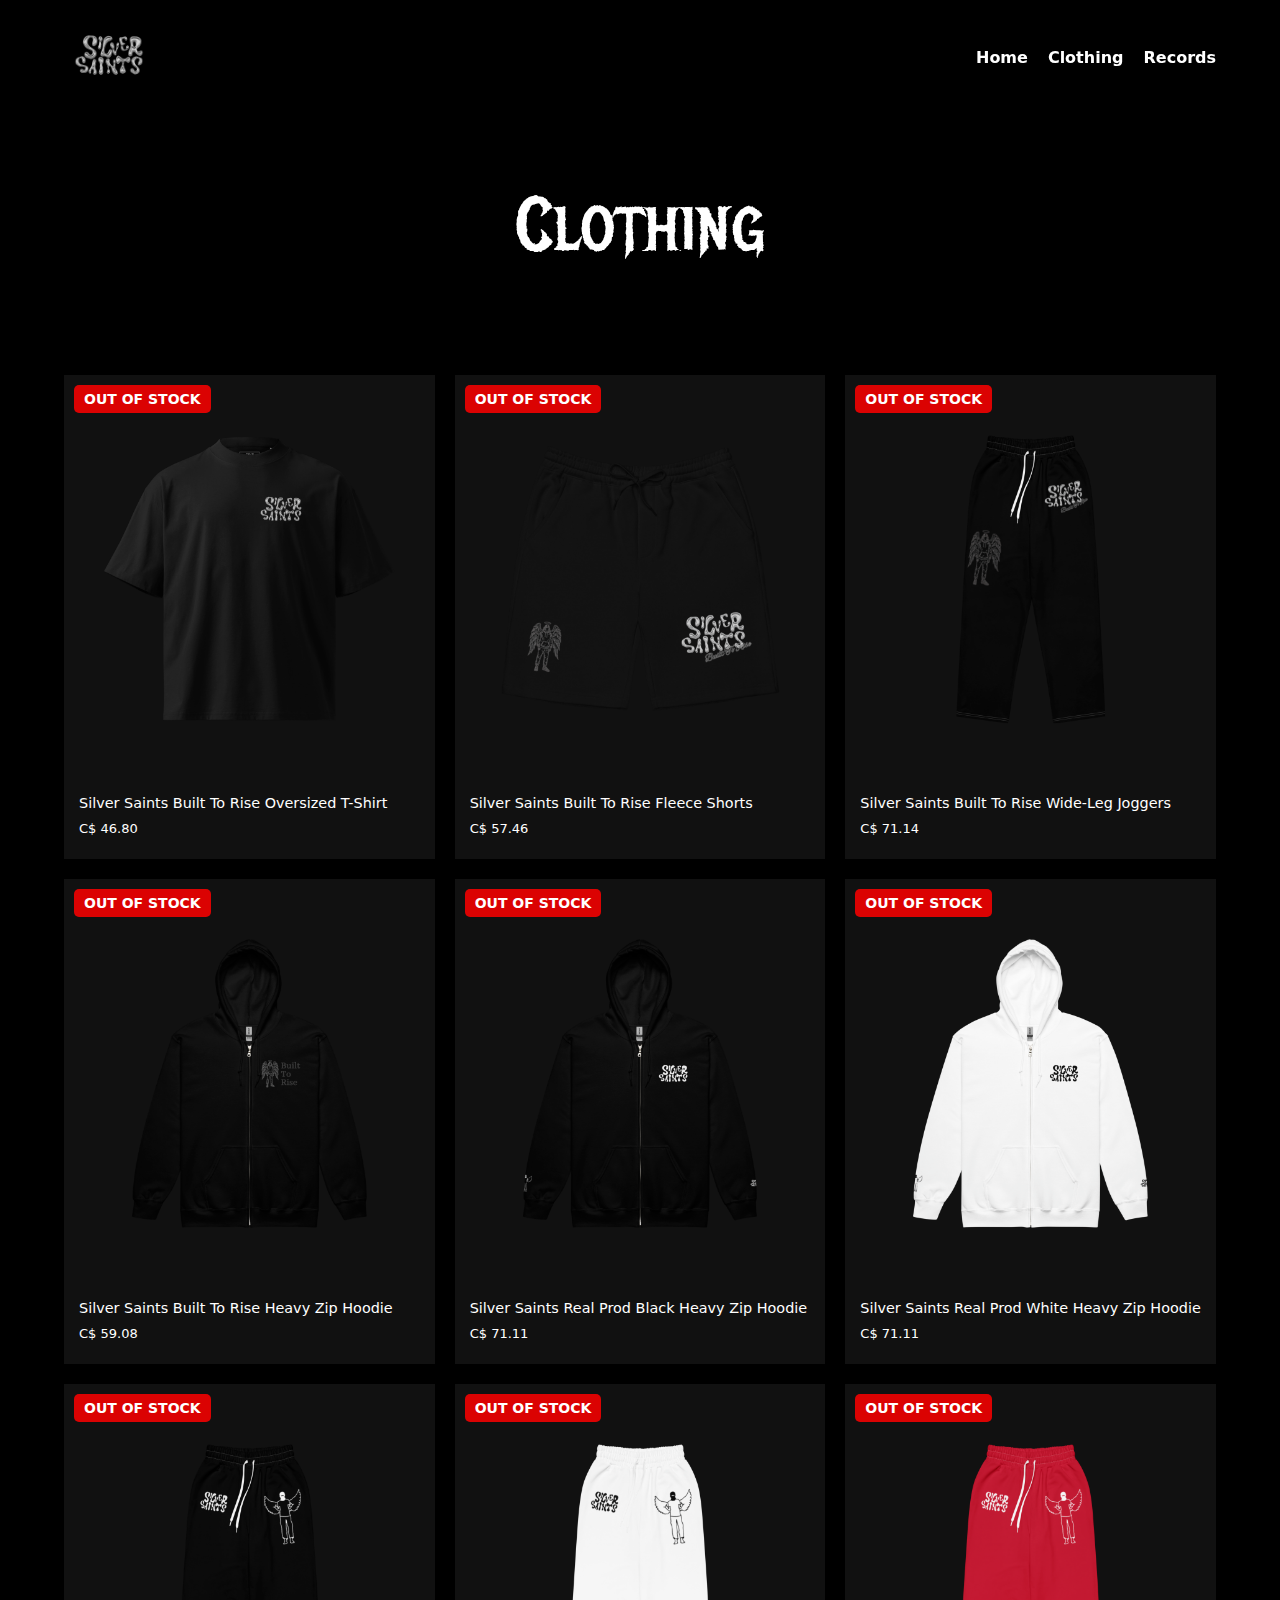
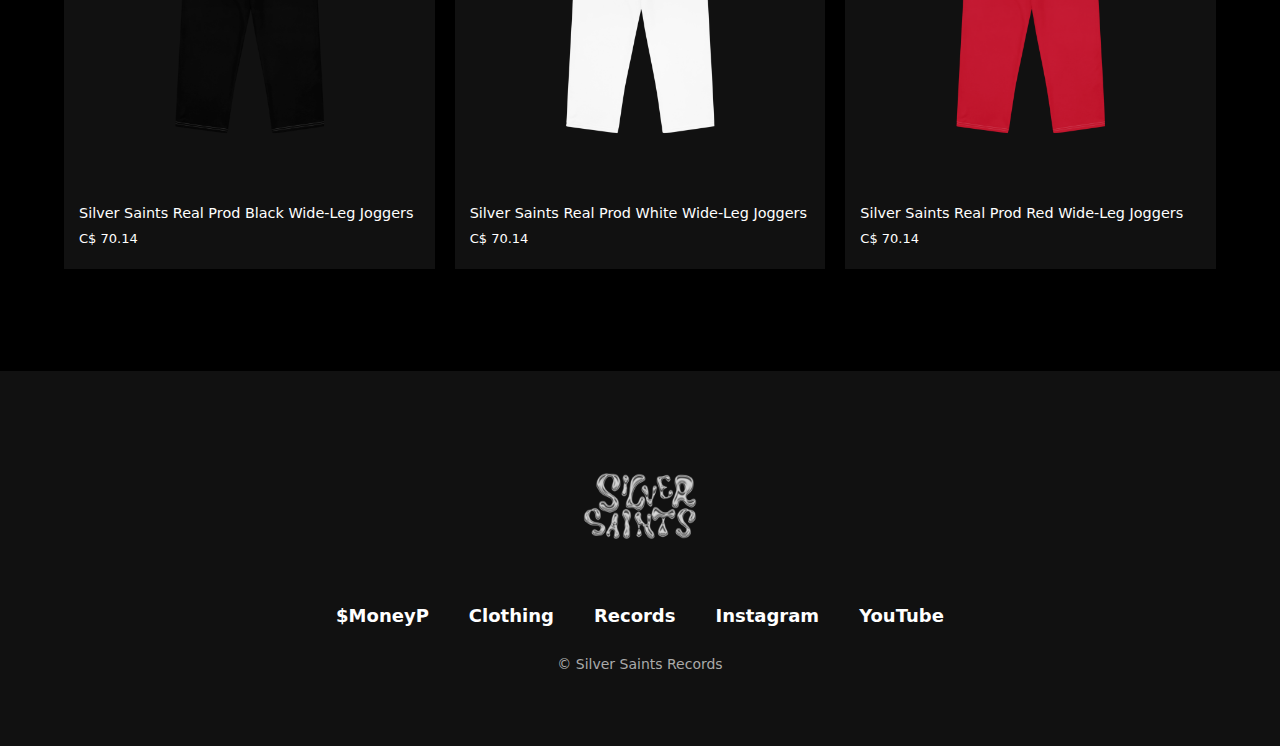
<file: clothing.html>
<!DOCTYPE html>
<html lang="en">
<head>
    <meta charset="UTF-8">
    <meta name="viewport" content="width=device-width, initial-scale=1.0">
    <title>Silver Saints - Clothing</title>
    <link rel="icon" type="image/png" href="Images/Main/Black.png">

    <link rel="stylesheet" href="Styles/main styles/header.css">
    <link rel="stylesheet" href="Styles/main styles/general.css">
    <link rel="stylesheet" href="Styles/main styles/footer.css">
    <link rel="stylesheet" href="Styles/clothing/main.css">

    <link rel="preconnect" href="https://fonts.googleapis.com">
    <link rel="preconnect" href="https://fonts.gstatic.com" crossorigin>
    <link href="https://fonts.googleapis.com/css2?family=Metal+Mania&display=swap" rel="stylesheet">
</head>
<body>
    <header class="header">
        <div class="right-section">
            <a href="index.html"><img class="logo" src="Images/Main/Silver Saints Logo Final.png" alt="Logo"></a>
        </div>

        <!-- Hamburger menu toggle (mobile only) -->
        <div class="menu-toggle" id="menu-toggle">&#9776;</div>

        <nav class="left-section" id="nav-links">
            <div class="mobile-logo">
                <a href="index.html"><img src="Images/Main/Silver Saints Logo Final.png" alt="Logo"></a>
            </div>
            <a class="clothing-link" href="index.html">Home</a>
            <a class="clothing-link" href="clothing.html">Clothing</a>
            <a class="clothing-link" href="records.html">Records</a>
        </nav>
    </header>
    <main>
        <section class="clothing-section">
            <p class="section-title">Clothing</p>
            <div class="clothing-grid">
                <div class="clothing-item">
                    <span class="out-of-stock">Out of Stock</span>
                    <div class="image-container">
                        <img src="Images/Clothing/Built To Rise/Silver Saints Built To Rise Oversized T-Shirt/front.png" alt="Front View" class="front">
                        <img src="Images/Clothing/Built To Rise/Silver Saints Built To Rise Oversized T-Shirt/back.png" alt="Back View" class="back">
                    </div>
                    <div class="clothing-info">
                        <p class="name">Silver Saints Built To Rise Oversized T-Shirt</p>
                        <p class="price">C$ 46.80</p>
                    </div>
                </div>
                <div class="clothing-item">
                    <span class="out-of-stock">Out of Stock</span>
                    <div class="image-container">
                        <img src="Images/Clothing/Built To Rise/Silver Saints Built To Rise Fleece Shorts/front.png" alt="Front View" class="front">
                        <img src="Images/Clothing/Built To Rise/Silver Saints Built To Rise Fleece Shorts/Back.png" alt="Back View" class="back">
                    </div>
                    <div class="clothing-info">
                        <p class="name">Silver Saints Built To Rise Fleece Shorts</p>
                        <p class="price">C$ 57.46</p>
                    </div>
                </div>
                <div class="clothing-item">
                    <span class="out-of-stock">Out of Stock</span>
                    <div class="image-container">
                        <img src="Images/Clothing/Built To Rise/Silver Saints Built To Rise Wide-Leg Joggers/front.png" alt="Front View" class="front">
                        <img src="Images/Clothing/Built To Rise/Silver Saints Built To Rise Wide-Leg Joggers/back.png" alt="Back View" class="back">
                    </div>
                    <div class="clothing-info">
                        <p class="name">Silver Saints Built To Rise Wide-Leg Joggers</p>
                        <p class="price">C$ 71.14</p>
                    </div>
                </div>
                <div class="clothing-item">
                    <span class="out-of-stock">Out of Stock</span>
                    <div class="image-container">
                        <img src="Images/Clothing/Built To Rise/Silver Saints Built To Rise Heavy Zip Hoodie/front.png" alt="Front View" class="front">
                        <img src="Images/Clothing/Built To Rise/Silver Saints Built To Rise Heavy Zip Hoodie/back.png" alt="Back View" class="back">
                    </div>
                    <div class="clothing-info">
                        <p class="name">Silver Saints Built To Rise Heavy Zip Hoodie</p>
                        <p class="price">C$ 59.08</p>
                    </div>
                </div>
                <div class="clothing-item">
                    <span class="out-of-stock">Out of Stock</span>
                    <div class="image-container">
                        <img src="Images/Clothing/Real Prod/Silver Saints Real Prod Black Heavy Zip Hoodie/front.png" alt="Front View" class="front">
                        <img src="Images/Clothing/Real Prod/Silver Saints Real Prod Black Heavy Zip Hoodie/back.png" alt="Back View" class="back">
                    </div>
                    <div class="clothing-info">
                        <p class="name">Silver Saints Real Prod Black Heavy Zip Hoodie</p>
                        <p class="price">C$ 71.11</p>
                    </div>
                </div>
                <div class="clothing-item">
                    <span class="out-of-stock">Out of Stock</span>
                    <div class="image-container">
                        <img src="Images/Clothing/Real Prod/Silver Saints Real Prod White Heavy Zip Hoodie/front.png" alt="Front View" class="front">
                        <img src="Images/Clothing/Real Prod/Silver Saints Real Prod White Heavy Zip Hoodie/back.png" alt="Back View" class="back">
                    </div>
                    <div class="clothing-info">
                        <p class="name">Silver Saints Real Prod White Heavy Zip Hoodie</p>
                        <p class="price">C$ 71.11</p>
                    </div>
                </div>
                <div class="clothing-item">
                    <span class="out-of-stock">Out of Stock</span>
                    <div class="image-container">
                        <img src="Images/Clothing/Real Prod/Silver Saints Real Prod Black Wide-Leg Joggers/front.png" alt="Front View" class="front">
                        <img src="Images/Clothing/Real Prod/Silver Saints Real Prod Black Wide-Leg Joggers/back.png" alt="Back View" class="back">
                    </div>
                    <div class="clothing-info">
                        <p class="name">Silver Saints Real Prod Black Wide-Leg Joggers</p>
                        <p class="price">C$ 70.14</p>
                    </div>
                </div>
                <div class="clothing-item">
                    <span class="out-of-stock">Out of Stock</span>
                    <div class="image-container">
                        <img src="Images/Clothing/Real Prod/Silver Saints Real Prod White Wide-Leg Joggers/front.png" alt="Front View" class="front">
                        <img src="Images/Clothing/Real Prod/Silver Saints Real Prod White Wide-Leg Joggers/back.png" alt="Back View" class="back">
                    </div>
                    <div class="clothing-info">
                        <p class="name">Silver Saints Real Prod White Wide-Leg Joggers</p>
                        <p class="price">C$ 70.14</p>
                    </div>
                </div>
                <div class="clothing-item">
                    <span class="out-of-stock">Out of Stock</span>
                    <div class="image-container">
                        <img src="Images/Clothing/Real Prod/Silver Saints Real Prod Red Wide-Leg Jogger/front.png" alt="Front View" class="front">
                        <img src="Images/Clothing/Real Prod/Silver Saints Real Prod Red Wide-Leg Jogger/back.png" alt="Back View" class="back">
                    </div>
                    <div class="clothing-info">
                        <p class="name">Silver Saints Real Prod Red Wide-Leg Joggers</p>
                        <p class="price">C$ 70.14</p>
                    </div>
                </div>
            </div>
        </section>
        <footer class="footer">
            <a href="index.html"><img src="Images/Main/Silver Saints Logo Final.png" class="logo"></a>
            <div class="links">
                <a href="https://soundcloud.com/moneyyp">$MoneyP</a>
                <a href="clothing.html">Clothing</a>
                <a href="records.html">Records</a>
                <a href="https://www.instagram.com/silversaintsrecords/">Instagram</a>
                <a href="https://www.youtube.com/channel/UCeMQKbhHTig-FEK3EZpCs4w">YouTube</a>
            </div>
            <p class="copyright">&copy; Silver Saints Records</p>
        </footer>
    </main>

    <script src="Java/main scripts/hamburger_menu.js"></script>
</body>
</html>
</file>
<file: Styles/main styles/header.css>
/* HEADER */
.header {
    display: flex;
    justify-content: space-between;
    align-items: center;
    position: fixed;
    top: 0;
    left: 0;
    right: 0;
    padding: 10px 5%;
    z-index: 1000;
    box-sizing: border-box;
}

/* Logo */
.header .right-section img.logo {
    height: 90px;
}

/* Navigation links */
.header .left-section {
    display: flex;
    align-items: center;
    gap: 20px;
}

.header .left-section a {
    font-weight: 600;
    font-size: 1rem;
    color: white;
    text-decoration: none;
    transition: opacity 0.3s;
}

.header .left-section a:hover {
    opacity: 0.7;
}

/* Mobile menu logo */
.mobile-logo {
    display: none; /* hide on desktop */
    text-align: center;
    margin-bottom: 30px; /* spacing above links */
}

.mobile-logo img {
    width: 120px;
    height: auto;
}

/* Hamburger menu toggle - hidden by default */
.menu-toggle {
    display: none;
    font-size: 1.8rem;
    cursor: pointer;
    color: white;
    margin: 0;
    align-self: center;
}

/* ------------------ MOBILE ONLY ------------------ */
@media (max-width: 480px) {
    .menu-toggle {
        display: block; /* show hamburger */
    }

    .header .left-section {
        position: fixed;
        top: 0;
        left: -100%; /* hidden initially */
        height: 100vh;
        width: 70%;
        flex-direction: column;
        gap: 20px;
        padding: 100px 20px 20px 20px; /* space for mobile logo on top */
        background-color: rgba(0,0,0,0.95);
        transition: left 0.3s ease;
        z-index: 999;
    }

    /* Show menu */
    .header .left-section.show {
        left: 0;
    }

    /* Show mobile logo inside menu */
    .mobile-logo {
        display: block;
    }

    /* Stack links vertically */
    .header .left-section a {
        width: 100%;
        text-align: center;
        font-size: 1.2rem;
        padding: 10px 0;
    }
}
</file>
<file: Styles/main styles/general.css>
* {
    color: white;
    text-decoration: none;
    font-family: system-ui, -apple-system, BlinkMacSystemFont, 'Segoe UI', Roboto, Oxygen, Ubuntu, Cantarell, 'Open Sans', 'Helvetica Neue', sans-serif;    
}

body {
    margin: 0;
    width: 100%;
    height: 100vh;

    background-color: black;

    overflow-x: clip;
}

html {
    width: calc(100vw - scrollbarWidth);
}

*, *::before, *::after {
    box-sizing: border-box;
}

p {
    cursor: default;
}
</file>
<file: Styles/main styles/footer.css>
.footer {
    display: flex;
    flex-direction: column;
    align-items: center;
    justify-content: center;
    background-color: rgb(17, 17, 17);
    padding: 60px 20px; /* responsive padding */
    color: white;
    text-align: center;
    box-sizing: border-box;
    width: 100%; /* safer than 100vw */
}

.footer img {
    width: 150px;
    margin-bottom: 20px;
}

/* Links stacked vertically */
.footer .links {
    display: flex;
    justify-content: center;
    gap: 40px; /* space between links on desktop */
    flex-wrap: wrap; /* wrap if needed */
    margin-bottom: 20px;
}

.footer .links a {
    font-family: system-ui, -apple-system, BlinkMacSystemFont, 'Segoe UI', Roboto, Oxygen, Ubuntu, Cantarell, 'Open Sans', 'Helvetica Neue', sans-serif;
    font-size: 18px;
    font-weight: 600;
    color: white;
    text-decoration: none;
    transition: opacity 0.5s;
}

.footer .links a:hover {
    opacity: 0.7;
}

.footer .links a:active {
    opacity: 0.5;
}

/* Text */
.footer p {
    font-family: system-ui, -apple-system, BlinkMacSystemFont, 'Segoe UI', Roboto, Oxygen, Ubuntu, Cantarell, 'Open Sans', 'Helvetica Neue', sans-serif;
    font-size: 14px;
    font-weight: 400;
    color: #aaa;
    margin-top: 10px;
}

/* Optional: smaller links on very small screens */
@media (max-width: 480px) {
    .footer img {
        width: 100px;
    }

    .footer .links a {
        font-size: 16px;
    }
}

@media (max-width: 768px) {
    .footer .links {
        flex-direction: column; /* stack links */
        align-items: center;    /* center them */
        gap: 15px;              /* vertical spacing */
    }
}
</file>
<file: Styles/clothing/main.css>
body {
    padding-top: clamp(20px, 6vw, 120px); /* min: 20px, max: 120px */
    margin: 0;
}

main {
    display: flex;
    flex-direction: column;
}

/* Section Styling */
.clothing-section {
    padding: 8vw 5vw;
    display: flex;
    flex-direction: column;
    align-items: center;
    justify-content: center;
}

.clothing-section .section-title {
    font-family: "metal mania";
    font-size: clamp(2rem, 6vw, 75px);
    margin: 0 0 8vw 0;
}

/* Responsive Grid */
.clothing-section .clothing-grid {
    display: grid;
    grid-template-columns: repeat(3, 1fr); /* Always 3 per row on large screens */
    gap: 20px;
}

/* Clothing Item */
.clothing-grid .clothing-item {
    display: flex;
    flex-direction: column;
    background-color: rgb(17, 17, 17);
    position: relative; /* Needed for absolute positioning inside */
    overflow: hidden;
    cursor: pointer;
}

.clothing-grid .clothing-item .out-of-stock {
    position: absolute;
    top: 10px;  /* Space from the top */
    left: 10px; /* Space from the left */
    background-color: rgba(255, 0, 0, 0.85); /* Red with transparency */
    color: white;
    font-size: 14px;
    font-weight: bold;
    padding: 6px 10px;
    border-radius: 5px;
    text-transform: uppercase;
    z-index: 2;
}

/* Image Container with Front & Back Images */
.clothing-grid .clothing-item .image-container {
    position: relative;
    width: 100%;
    overflow: hidden;
}

.image-container img {
    width: 100%;
    display: block;
    transition: opacity 0.5s ease, transform 0.5s ease;
    padding: 50px 30px;
}

/* The back image starts hidden */
.image-container img.back {
    position: absolute;
    top: 0;
    left: 0;
    opacity: 0;
}

/* Hover Effect: Show back image, hide front */
.image-container:hover img.front {
    opacity: 0;
}

.image-container:hover img.back {
    opacity: 1;
}

/* Info Section */
.clothing-grid .clothing-item .clothing-info {
    display: flex;
    flex-direction: column;
    padding: 10px 15px;
}

.clothing-info .name {
    font-size: clamp(0.9rem, 2vw, 14px);
    margin: 0;
}

.clothing-info .price {
    font-size: clamp(0.8rem, 2vw, 13px);
    margin-top: 10px;
}

/* Responsive Padding & Grid Changes */
@media (max-width: 1024px) {
    .clothing-section {
        padding: 10vw 5vw;
    }
    .clothing-section .clothing-grid {
        grid-template-columns: repeat(2, 1fr);
        gap: 15px;
    }
}

@media (max-width: 768px) {
    .clothing-section {
        padding-top: 12vw;
    }
    .clothing-section .clothing-grid {
        grid-template-columns: 1fr;
    }
}

@media (max-width: 480px) {
    .clothing-section {
        padding-top: 15vw;
    }
}
</file>
